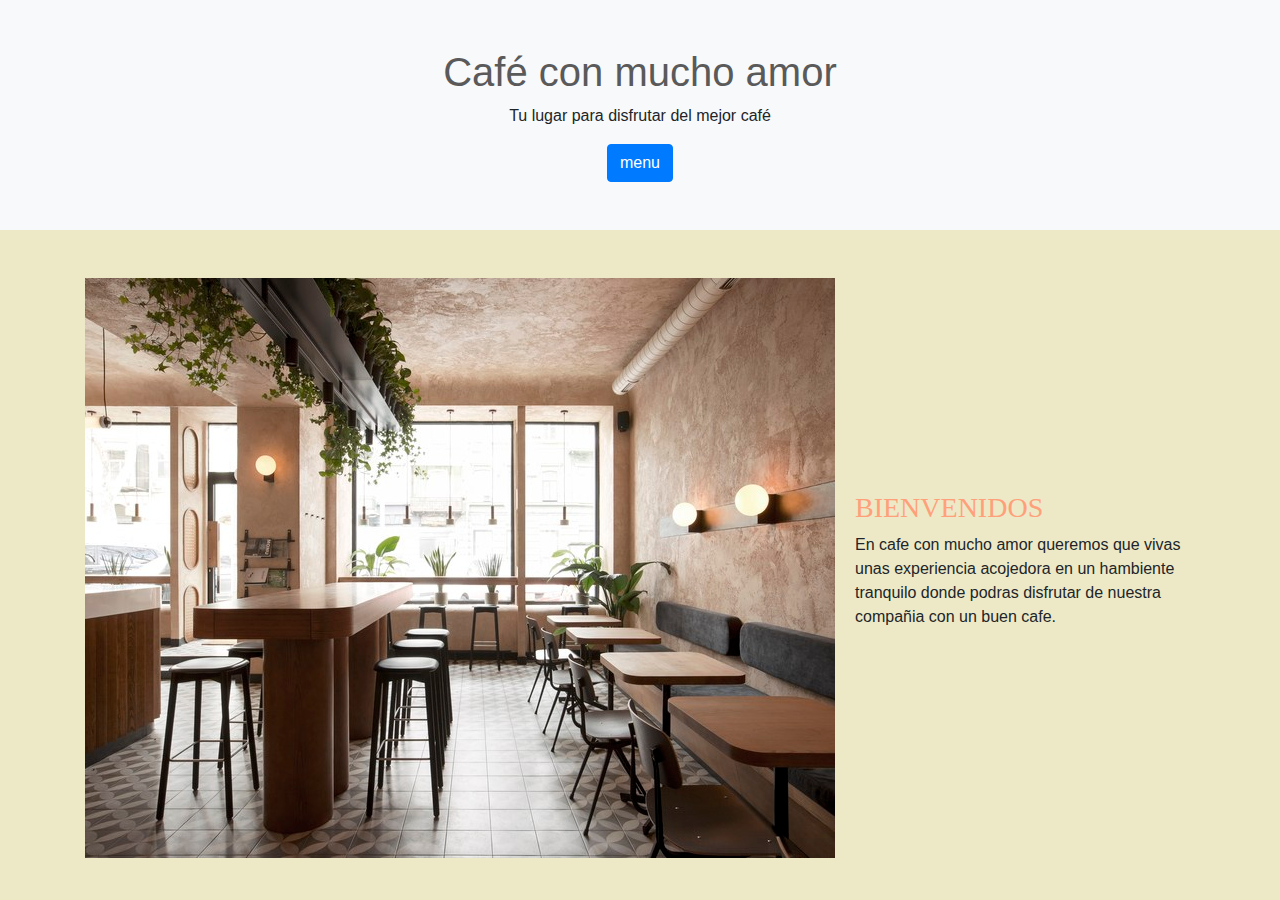
<file: index.html>
<!DOCTYPE html>
<html lang="es">
<head>
    <meta charset="UTF-8">
    <meta name="viewport" content="width=device-width, initial-scale=1.0">
    <title>Cafetería Deliciosa</title>
    <link rel="stylesheet" href="https://stackpath.bootstrapcdn.com/bootstrap/4.5.2/css/bootstrap.min.css">
    <link rel="stylesheet" href="styles.css">
</head>
<body class="pagina-principal">

    <header class="text-center bg-light py-5">
        <h1>Café con mucho amor</h1>
        <p>Tu lugar para disfrutar del mejor café</p>
        <button id="menuToggle" class="btn btn-primary">menu</button>
    </header>
    <nav id="navbar" class="navbar navbar-expand-lg navbar-light bg-light" style="display: none;">
        <a class="navbar-brand" href="#">Inicio</a>
        <a class="nav-link" href="comidas-y-bebidas.html">Comida y Bebidas</a>
        <a class="nav-link" href="sobre-nosotros.html">Sobre Nosotros</a>
        <a class="nav-link" href="#contacto">Contacto</a>
    </nav>
    </section>
  
    <div class="container mt-5 d-flex align-items-center">
        <img src="je.jpg" class="img-fluid" alt="BIENVENIDOS" style="max-width: 900px; margin-right: 20px;">
        <div>
            <h3>BIENVENIDOS</h3>
            <p> En cafe con mucho amor queremos que vivas unas experiencia acojedora en un hambiente tranquilo donde podras disfrutar de nuestra compañia con un buen cafe.</p>
        </div>
    </div>
    <script src="script.js"></script>  
</body>
</html>
</file>
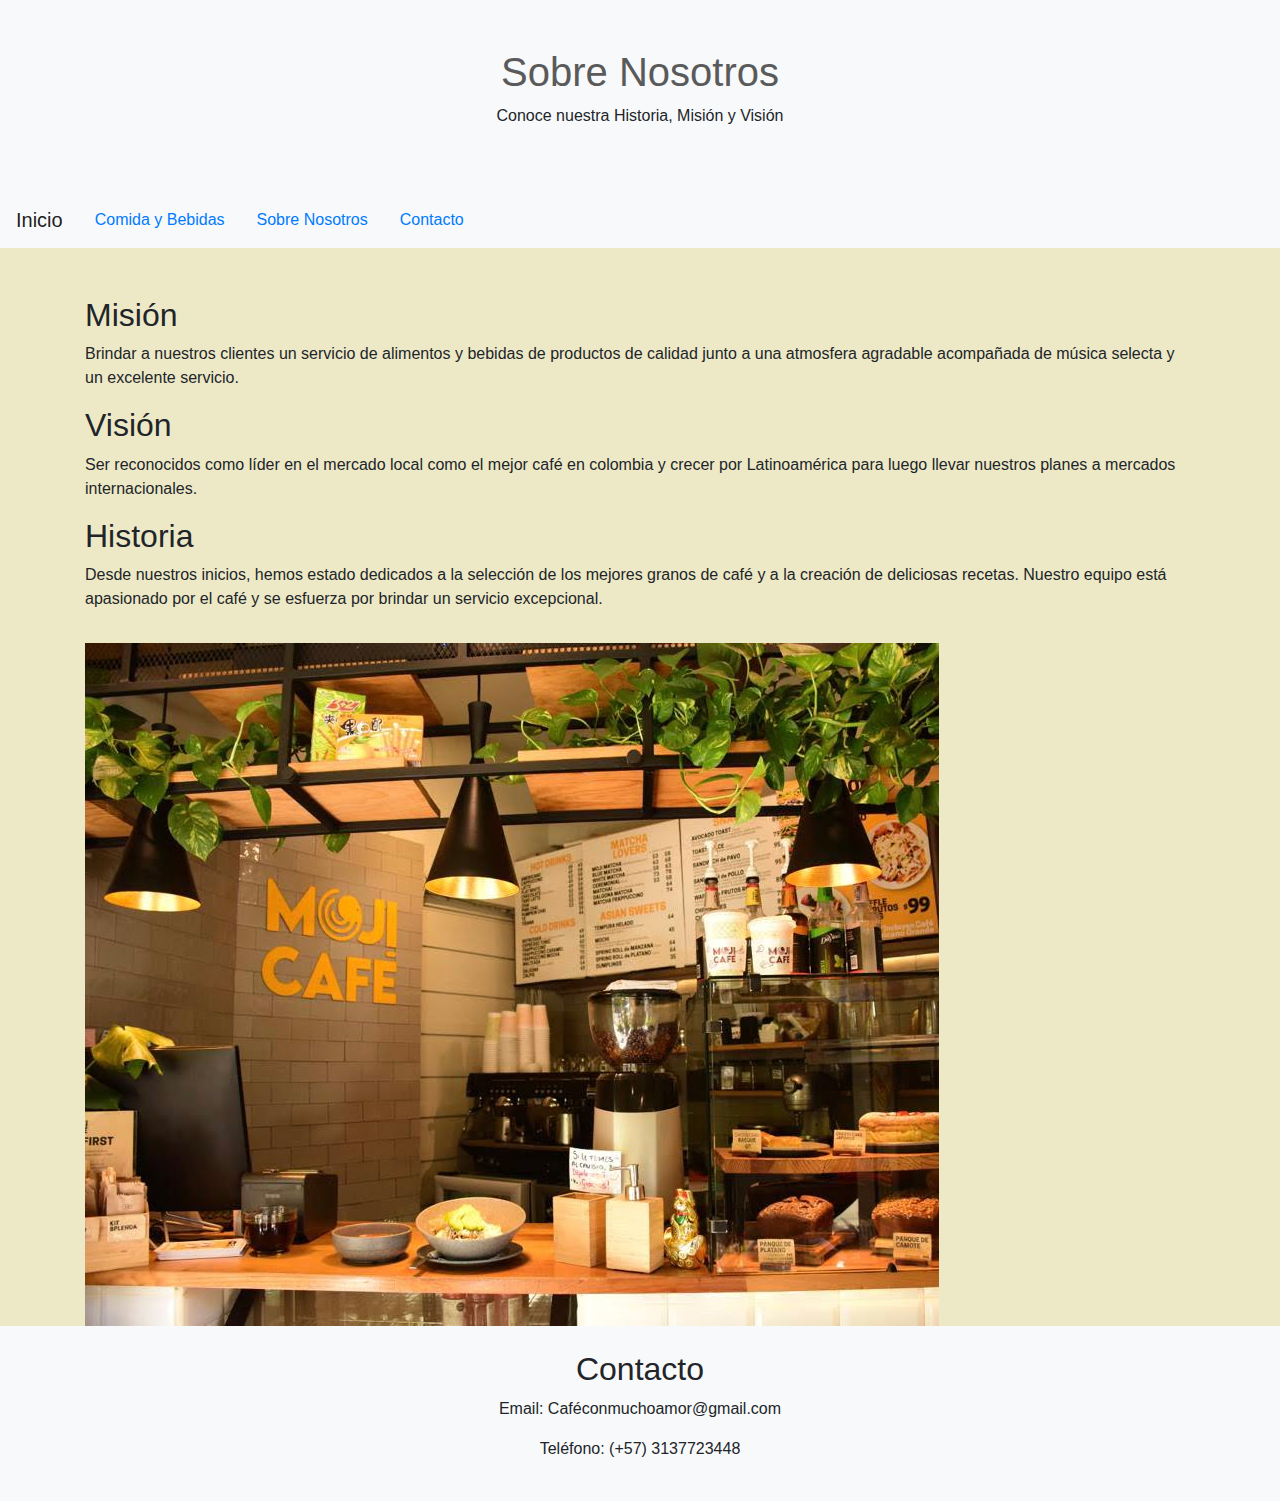
<file: sobre-nosotros.html>
<!DOCTYPE html>
<html lang="es">
<head>
    <meta charset="UTF-8">
    <meta name="viewport" content="width=device-width, initial-scale=1.0">
    <title>Sobre Nosotros - Cafetería Deliciosa</title>
    <link rel="stylesheet" href="https://stackpath.bootstrapcdn.com/bootstrap/4.5.2/css/bootstrap.min.css">
    <link rel="stylesheet" href="styles.css">
</head>
<body class="pagina-3">
    <header class="text-center bg-light py-5">
        <h1>Sobre Nosotros </h1>
        <p>Conoce nuestra Historia, Misión y Visión</p>
    </header>
    <nav class="navbar navbar-expand-lg navbar-light bg-light">
        <a class="navbar-brand" href="index.html">Inicio</a>
        <a class="nav-link" href="comidas-y-bebidas.html">Comida y Bebidas</a>
        <a class="nav-link" href="sobre-nosotros.html">Sobre Nosotros </a>
        <a class="nav-link" href="#contacto">Contacto</a>
    </nav>

    <section class="container mt-5">
        <h2>Misión</h2>        
        <p>Brindar a nuestros clientes un servicio de alimentos y bebidas de productos de calidad junto a una atmosfera agradable acompañada de música selecta y un excelente servicio.</p>
        
        <h2>Visión</h2>
        <p>Ser reconocidos como líder en el mercado local como el mejor café en colombia y crecer por Latinoamérica para luego llevar nuestros planes a mercados internacionales.</p>
        
        <h2>Historia</h2>
        <p>Desde nuestros inicios, hemos estado dedicados a la selección de los mejores granos de café y a la creación de deliciosas recetas. Nuestro equipo está apasionado por el café y se esfuerza por brindar un servicio excepcional.</p>
        
        <img src="cafeteria.jpg" class="img-fluid mt-3" alt="Nuestro Equipo">
    </section>

    <footer id="contacto" class="text-center bg-light py-4">
        <h2>Contacto</h2>
        <p>Email: Caféconmuchoamor@gmail.com</p>
        <p>Teléfono: (+57) 3137723448</p>
    </footer>
    <script src="script.js"></script>
</body>
</html>
</file>
<file: styles.css>
.pagina-principal {
    font-family: Arial, sans-serif;
}

body {
    background-color: #ede9c6; 
}

header {
    background-color: #f8f8f8;
}

h1 {
    color: #5a5a5a;
}

h3 {
    font-family: cursive;
    color:lightsalmon
}

footer {
    background-color: #f8f9fa;
    padding: 20px 0;
}

.card {
    margin-bottom: 90px;
}
</file>
